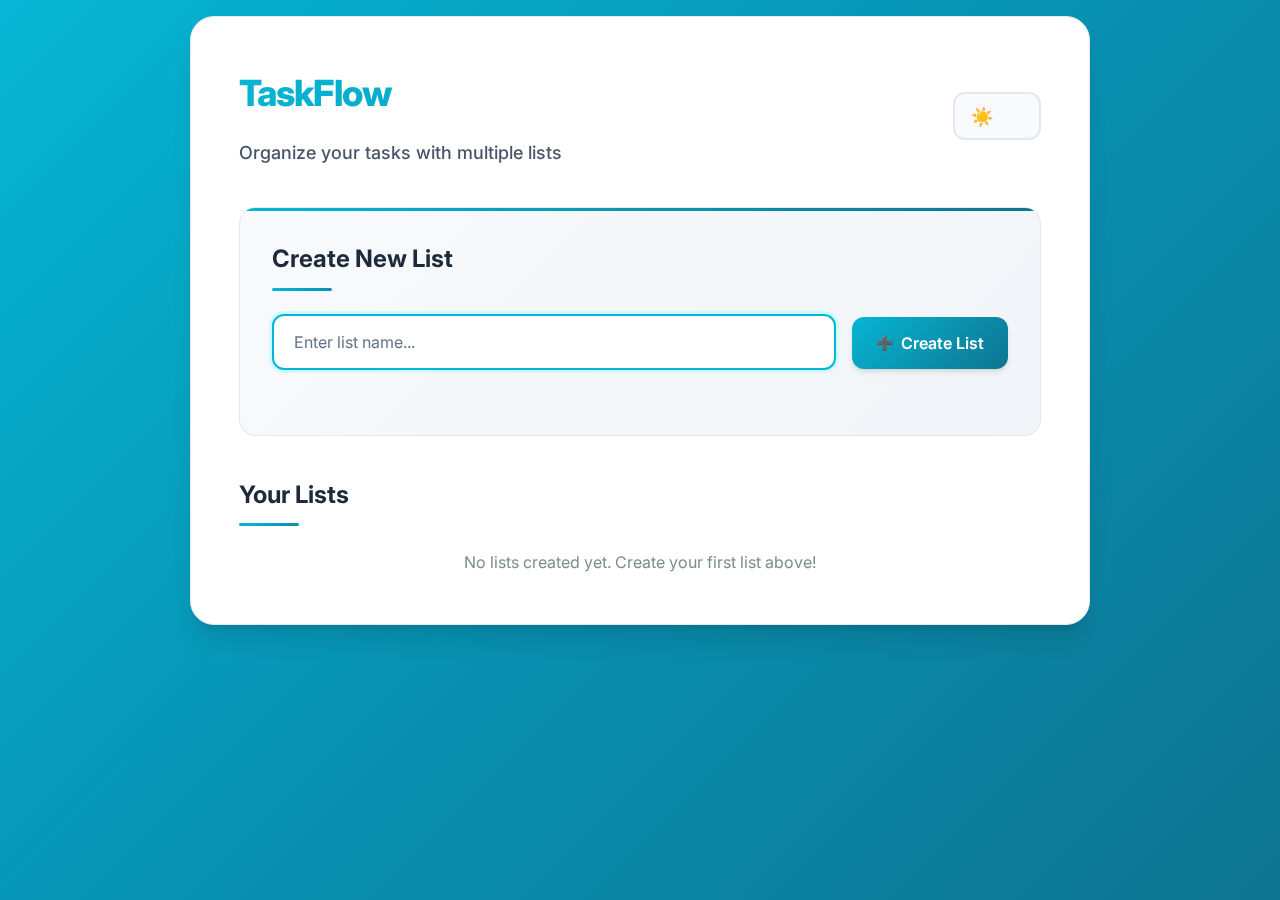
<file: todo-app/index.html>
<!DOCTYPE html>
<html lang="en">
<head>
    <meta charset="UTF-8">
    <meta name="viewport" content="width=device-width, initial-scale=1.0">
    <title>TaskFlow - Multi-List To-Do App</title>
    <meta name="description" content="Organize your tasks with multiple customizable to-do lists. Create, edit, and manage your productivity with ease.">
    <link rel="stylesheet" href="style.css">
    <link rel="preconnect" href="https://fonts.googleapis.com">
    <link rel="preconnect" href="https://fonts.gstatic.com" crossorigin>
    <link href="https://fonts.googleapis.com/css2?family=Inter:wght@400;500;600;700;800&display=swap" rel="stylesheet">
</head>
<body>
    <!-- Main Dashboard View -->
    <main id="dashboardView" class="view active" role="main">
        <div class="container">
            <header class="app-header">
                <div class="header-content">
                    <div class="header-left">
                        <h1>TaskFlow</h1>
                        <p class="app-subtitle">Organize your tasks with multiple lists</p>
                    </div>
                    <div class="header-right">
                        <button id="themeToggle" class="theme-toggle-btn" aria-label="Toggle dark mode">
                            <span class="theme-icon light-icon">☀️</span>
                            <span class="theme-icon dark-icon">🌙</span>
                        </button>
                    </div>
                </div>
            </header>
            
            <!-- Create New List Section -->
            <section class="create-list-section" aria-labelledby="create-list-heading">
                <h2 id="create-list-heading">Create New List</h2>
                <form class="input-section" role="form" aria-label="Create new to-do list">
                    <div class="input-group">
                        <input 
                            type="text" 
                            id="newListName" 
                            name="listName"
                            placeholder="Enter list name..." 
                            maxlength="50"
                            aria-label="List name"
                            required>
                        <button 
                            type="submit" 
                            id="createListBtn" 
                            class="btn-primary"
                            aria-label="Create new list">
                            <span class="btn-icon">➕</span>
                            Create List
                        </button>
                    </div>
                </form>
            </section>
            
            <!-- Lists Display Section -->
            <section class="lists-section" aria-labelledby="lists-heading">
                <h2 id="lists-heading">Your Lists</h2>
                <div id="listsContainer" class="lists-grid" role="grid" aria-label="To-do lists">
                    <!-- Lists will be dynamically added here -->
                </div>
            </section>
        </div>
    </main>

    <!-- Individual List View -->
    <main id="listView" class="view" role="main">
        <div class="container">
            <!-- Header with navigation and list name -->
            <header class="list-header">
                <nav class="list-navigation">
                    <button 
                        id="backToDashboard" 
                        class="back-btn"
                        aria-label="Back to dashboard">
                        <span class="btn-icon">←</span>
                        Back to Lists
                    </button>
                </nav>
                <div class="list-title-section">
                    <h1 id="currentListName" aria-label="Current list name">List Name</h1>
                    <button 
                        id="editListNameBtn" 
                        class="edit-list-name-btn"
                        aria-label="Edit list name">
                        <span class="btn-icon">✏️</span>
                        Edit Name
                    </button>
                </div>
            </header>
            
            <!-- Task Input Section -->
            <section class="task-input-section" aria-labelledby="add-task-heading">
                <h2 id="add-task-heading" class="visually-hidden">Add New Task</h2>
                <form class="input-section" role="form" aria-label="Add new task">
                    <div class="input-group">
                        <input 
                            type="text" 
                            id="taskInput" 
                            name="taskText"
                            placeholder="Add a new task..." 
                            maxlength="100"
                            aria-label="Task description"
                            required>
                        <button 
                            type="submit" 
                            id="addTaskBtn" 
                            class="btn-primary"
                            aria-label="Add task">
                            <span class="btn-icon">➕</span>
                            Add Task
                        </button>
                    </div>
                </form>
            </section>
            
            <!-- Tasks Container -->
            <section class="tasks-section" aria-labelledby="tasks-heading">
                <h2 id="tasks-heading" class="visually-hidden">Tasks</h2>
                <div class="tasks-container">
                    <ul id="taskList" role="list" aria-label="Task list">
                        <!-- Tasks will be dynamically added here -->
                    </ul>
                </div>
            </section>
            
            <!-- List Actions -->
            <footer class="list-actions">
                <button 
                    id="deleteListBtn" 
                    class="delete-list-btn"
                    aria-label="Delete this list and all its tasks">
                    <span class="btn-icon">🗑️</span>
                    Delete This List
                </button>
            </footer>
        </div>
    </main>

    <!-- Confirmation Modal -->
    <div 
        id="confirmModal" 
        class="modal" 
        role="dialog" 
        aria-modal="true" 
        aria-labelledby="modalTitle"
        aria-describedby="modalMessage">
        <div class="modal-content">
            <h3 id="modalTitle">Confirm Action</h3>
            <p id="modalMessage">Are you sure you want to perform this action?</p>
            <div class="modal-actions">
                <button 
                    id="confirmYes" 
                    class="btn-primary"
                    aria-label="Confirm action">
                    Yes
                </button>
                <button 
                    id="confirmNo" 
                    class="btn-secondary"
                    aria-label="Cancel action">
                    No
                </button>
            </div>
        </div>
    </div>

    <!-- Loading Indicator -->
    <div id="loadingIndicator" class="loading-overlay" aria-hidden="true">
        <div class="loading-spinner" role="status" aria-label="Loading">
            <span class="visually-hidden">Loading...</span>
        </div>
    </div>

    <script src="app.js"></script>
</body>
</html>
</file>
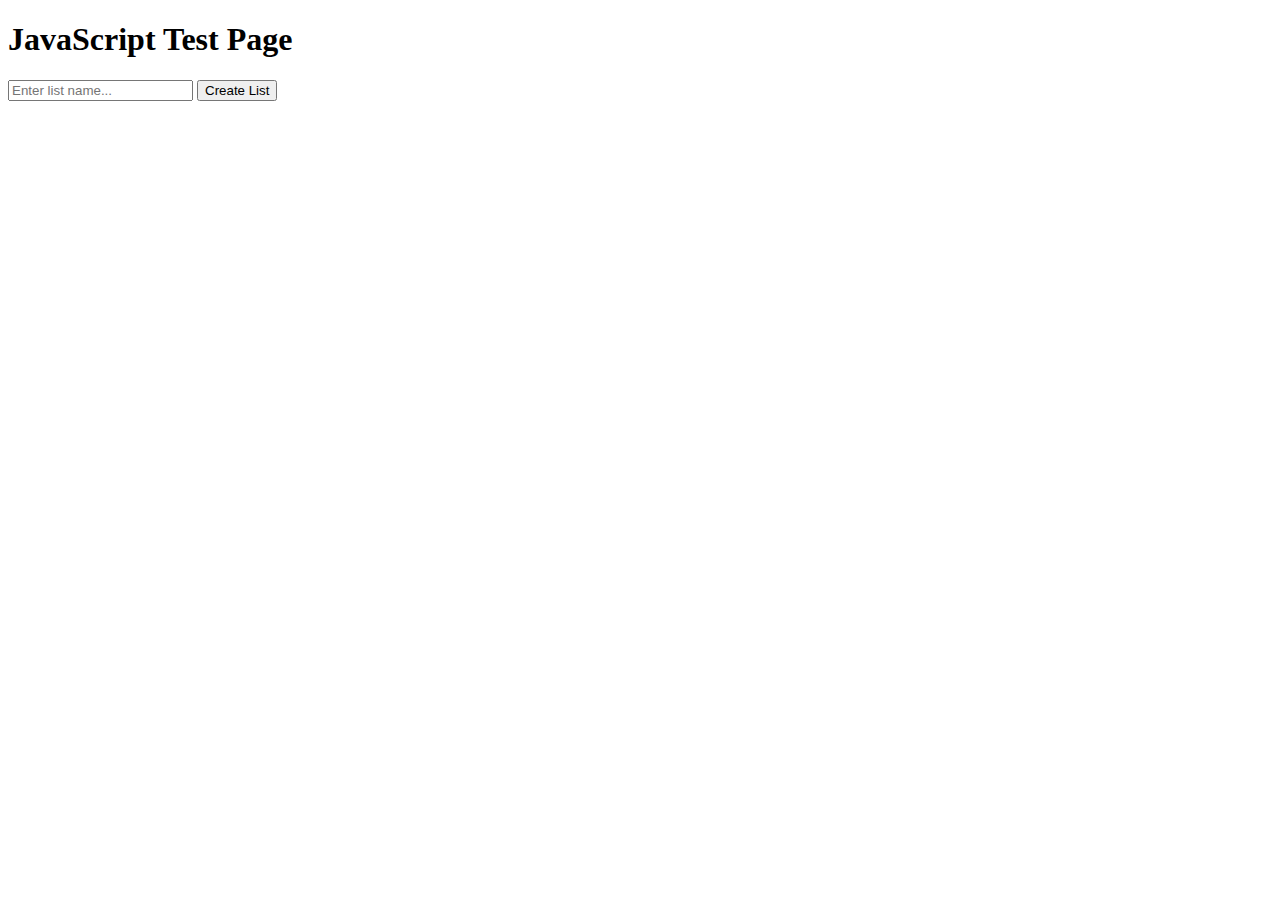
<file: todo-app/test.html>
<!DOCTYPE html>
<html lang="en">
<head>
    <meta charset="UTF-8">
    <meta name="viewport" content="width=device-width, initial-scale=1.0">
    <title>JavaScript Test</title>
</head>
<body>
    <h1>JavaScript Test Page</h1>
    
    <div>
        <input type="text" id="newListName" placeholder="Enter list name..." maxlength="50">
        <button id="createListBtn">Create List</button>
    </div>
    
    <div id="output"></div>
    
    <script>
        // Simple test to see if JavaScript is working
        console.log('JavaScript is loading!');
        
        document.addEventListener('DOMContentLoaded', function() {
            console.log('DOM is loaded!');
            
            const newListNameInput = document.getElementById('newListName');
            const createListBtn = document.getElementById('createListBtn');
            const output = document.getElementById('output');
            
            console.log('Elements found:', {
                newListNameInput: !!newListNameInput,
                createListBtn: !!createListBtn,
                output: !!output
            });
            
            if (createListBtn) {
                createListBtn.addEventListener('click', function() {
                    console.log('Button clicked!');
                    const listName = newListNameInput.value;
                    output.innerHTML = '<p>List name: ' + listName + '</p>';
                });
                console.log('Event listener added to button');
            } else {
                console.error('Button not found!');
            }
        });
    </script>
</body>
</html>
</file>
<file: todo-app/style.css>
/* ===== RESET AND BASE STYLES ===== */
* {
    margin: 0;
    padding: 0;
    box-sizing: border-box;
}

/* ===== CSS VARIABLES FOR CONSISTENT THEMING ===== */
:root {
    /* Color Palette - Turquoise Theme (Light Mode) */
    --primary-color: #06b6d4;
    --primary-hover: #0891b2;
    --primary-light: #cffafe;
    --primary-dark: #0e7490;
    --secondary-color: #64748b;
    --success-color: #14b8a6;
    --danger-color: #f43f5e;
    --warning-color: #f59e0b;
    
    /* Neutral Colors (Light Mode) */
    --white: #ffffff;
    --gray-50: #f8fafc;
    --gray-100: #f1f5f9;
    --gray-200: #e2e8f0;
    --gray-300: #cbd5e1;
    --gray-400: #94a3b8;
    --gray-500: #64748b;
    --gray-600: #475569;
    --gray-700: #334155;
    --gray-800: #1e293b;
    --gray-900: #0f172a;
    
    /* Background Colors (Light Mode) */
    --bg-primary: #ffffff;
    --bg-secondary: #f8fafc;
    --bg-tertiary: #f1f5f9;
    --bg-gradient: linear-gradient(135deg, #06b6d4 0%, #0891b2 50%, #0e7490 100%);
    
    /* Text Colors (Light Mode) */
    --text-primary: #1e293b;
    --text-secondary: #475569;
    --text-muted: #64748b;
    
    /* Border Colors (Light Mode) */
    --border-primary: #e2e8f0;
    --border-secondary: #cbd5e1;
    
    /* Shadow Colors (Light Mode) */
    --shadow-color: rgba(0, 0, 0, 0.1);
    --shadow-color-light: rgba(0, 0, 0, 0.05);
}

/* ===== DARK MODE THEME ===== */
[data-theme="dark"] {
    /* Color Palette - Turquoise Theme (Dark Mode) */
    --primary-color: #22d3ee;
    --primary-hover: #06b6d4;
    --primary-light: #164e63;
    --primary-dark: #0e7490;
    
    /* Neutral Colors (Dark Mode) */
    --white: #0f172a;
    --gray-50: #1e293b;
    --gray-100: #334155;
    --gray-200: #475569;
    --gray-300: #64748b;
    --gray-400: #94a3b8;
    --gray-500: #cbd5e1;
    --gray-600: #e2e8f0;
    --gray-700: #f1f5f9;
    --gray-800: #f8fafc;
    --gray-900: #ffffff;
    
    /* Background Colors (Dark Mode) */
    --bg-primary: #0f172a;
    --bg-secondary: #1e293b;
    --bg-tertiary: #334155;
    --bg-gradient: linear-gradient(135deg, #164e63 0%, #0e7490 50%, #0891b2 100%);
    
    /* Text Colors (Dark Mode) */
    --text-primary: #f8fafc;
    --text-secondary: #e2e8f0;
    --text-muted: #cbd5e1;
    
    /* Border Colors (Dark Mode) */
    --border-primary: #334155;
    --border-secondary: #475569;
    
    /* Shadow Colors (Dark Mode) */
    --shadow-color: rgba(0, 0, 0, 0.3);
    --shadow-color-light: rgba(0, 0, 0, 0.2);
}

/* ===== TYPOGRAPHY ===== */
:root {
    /* Typography */
    --font-family: 'Inter', -apple-system, BlinkMacSystemFont, 'Segoe UI', Roboto, sans-serif;
    --font-size-xs: 0.75rem;
    --font-size-sm: 0.875rem;
    --font-size-base: 1rem;
    --font-size-lg: 1.125rem;
    --font-size-xl: 1.25rem;
    --font-size-2xl: 1.5rem;
    --font-size-3xl: 1.875rem;
    --font-size-4xl: 2.25rem;
    
    /* Spacing */
    --spacing-1: 0.25rem;
    --spacing-2: 0.5rem;
    --spacing-3: 0.75rem;
    --spacing-4: 1rem;
    --spacing-5: 1.25rem;
    --spacing-6: 1.5rem;
    --spacing-8: 2rem;
    --spacing-10: 2.5rem;
    --spacing-12: 3rem;
    --spacing-16: 4rem;
    
    /* Border Radius */
    --radius-sm: 0.375rem;
    --radius-md: 0.5rem;
    --radius-lg: 0.75rem;
    --radius-xl: 1rem;
    --radius-2xl: 1.5rem;
    
    /* Shadows */
    --shadow-sm: 0 1px 2px 0 rgb(0 0 0 / 0.05);
    --shadow-md: 0 4px 6px -1px rgb(0 0 0 / 0.1), 0 2px 4px -2px rgb(0 0 0 / 0.1);
    --shadow-lg: 0 10px 15px -3px rgb(0 0 0 / 0.1), 0 4px 6px -4px rgb(0 0 0 / 0.1);
    --shadow-xl: 0 20px 25px -5px rgb(0 0 0 / 0.1), 0 8px 10px -6px rgb(0 0 0 / 0.1);
    
    /* Transitions */
    --transition-fast: 150ms ease-in-out;
    --transition-normal: 250ms ease-in-out;
    --transition-slow: 350ms ease-in-out;
}

/* ===== BODY STYLING ===== */
body {
    background: var(--bg-gradient);
    font-family: var(--font-family);
    font-size: var(--font-size-base);
    line-height: 1.6;
    color: var(--text-primary);
    min-height: 100vh;
    padding: var(--spacing-4) 0;
    -webkit-font-smoothing: antialiased;
    -moz-osx-font-smoothing: grayscale;
    transition: background var(--transition-normal), color var(--transition-normal);
}

/* ===== VIEW MANAGEMENT ===== */
.view {
    display: none;
    animation: slideInUp 0.4s cubic-bezier(0.4, 0, 0.2, 1);
}

.view.active {
    display: block;
}

@keyframes slideInUp {
    from { 
        opacity: 0; 
        transform: translateY(30px); 
    }
    to { 
        opacity: 1; 
        transform: translateY(0); 
    }
}

@keyframes fadeIn {
    from { opacity: 0; }
    to { opacity: 1; }
}

@keyframes scaleIn {
    from { 
        opacity: 0; 
        transform: scale(0.95); 
    }
    to { 
        opacity: 1; 
        transform: scale(1); 
    }
}

/* ===== MAIN CONTAINER STYLING ===== */
.container {
    max-width: 900px;
    width: 92%;
    margin: 0 auto;
    background: var(--bg-primary);
    border-radius: var(--radius-2xl);
    box-shadow: var(--shadow-xl);
    padding: var(--spacing-12);
    backdrop-filter: blur(20px);
    border: 1px solid var(--border-primary);
    transition: background var(--transition-normal), border-color var(--transition-normal);
}

/* ===== HEADING STYLING ===== */
h1 {
    font-size: var(--font-size-4xl);
    font-weight: 800;
    text-align: left;
    color: var(--text-primary);
    margin-bottom: var(--spacing-4);
    letter-spacing: -0.025em;
    background: linear-gradient(135deg, var(--primary-color), var(--primary-hover));
    -webkit-background-clip: text;
    -webkit-text-fill-color: transparent;
    background-clip: text;
    transition: color var(--transition-normal);
}

/* ===== APP HEADER STYLING ===== */
.app-header {
    margin-bottom: var(--spacing-10);
}

.header-content {
    display: flex;
    align-items: center;
    justify-content: space-between;
    gap: var(--spacing-6);
}

.header-left {
    text-align: left;
    flex: 1;
}

.header-right {
    flex-shrink: 0;
}

.app-subtitle {
    color: var(--text-secondary);
    font-size: var(--font-size-lg);
    font-weight: 500;
    margin: 0;
    transition: color var(--transition-normal);
}

/* ===== THEME TOGGLE STYLING ===== */
.theme-toggle-btn {
    background: var(--bg-secondary);
    border: 2px solid var(--border-primary);
    border-radius: var(--radius-lg);
    padding: var(--spacing-3) var(--spacing-4);
    cursor: pointer;
    transition: all var(--transition-normal);
    display: flex;
    align-items: center;
    justify-content: center;
    min-width: 48px;
    height: 48px;
}

.theme-toggle-btn:hover {
    background: var(--bg-tertiary);
    border-color: var(--primary-color);
    transform: translateY(-2px);
    box-shadow: var(--shadow-md);
}

.theme-toggle-btn:active {
    transform: translateY(0);
    box-shadow: var(--shadow-sm);
}

.theme-icon {
    font-size: var(--font-size-lg);
    transition: opacity var(--transition-normal), transform var(--transition-normal);
}

.theme-icon.light-icon {
    opacity: 1;
    transform: scale(1);
}

.theme-icon.dark-icon {
    opacity: 0;
    transform: scale(0.8);
}

[data-theme="dark"] .theme-icon.light-icon {
    opacity: 0;
    transform: scale(0.8);
}

[data-theme="dark"] .theme-icon.dark-icon {
    opacity: 1;
    transform: scale(1);
}

/* ===== VISUALLY HIDDEN UTILITY ===== */
.visually-hidden {
    position: absolute !important;
    width: 1px !important;
    height: 1px !important;
    padding: 0 !important;
    margin: -1px !important;
    overflow: hidden !important;
    clip: rect(0, 0, 0, 0) !important;
    white-space: nowrap !important;
    border: 0 !important;
}

h2 {
    font-size: var(--font-size-2xl);
    font-weight: 700;
    color: var(--text-primary);
    margin-bottom: var(--spacing-6);
    position: relative;
    padding-bottom: var(--spacing-3);
    transition: color var(--transition-normal);
}

h2::after {
    content: '';
    position: absolute;
    bottom: 0;
    left: 0;
    width: 60px;
    height: 3px;
    background: linear-gradient(90deg, var(--primary-color), var(--primary-hover));
    border-radius: var(--radius-sm);
}

/* ===== DASHBOARD VIEW STYLING ===== */
.create-list-section {
    background: linear-gradient(135deg, var(--bg-secondary) 0%, var(--bg-tertiary) 100%);
    border-radius: var(--radius-xl);
    padding: var(--spacing-8);
    margin-bottom: var(--spacing-10);
    border: 1px solid var(--border-primary);
    position: relative;
    overflow: hidden;
    transition: background var(--transition-normal), border-color var(--transition-normal);
}

.create-list-section::before {
    content: '';
    position: absolute;
    top: 0;
    left: 0;
    right: 0;
    height: 3px;
    background: linear-gradient(90deg, var(--primary-color), #0e7490);
}

.lists-section {
    margin-top: var(--spacing-10);
}

.lists-grid {
    display: grid;
    grid-template-columns: repeat(auto-fill, minmax(320px, 1fr));
    gap: var(--spacing-6);
    margin-top: var(--spacing-6);
}

/* ===== LIST CARD STYLING ===== */
.list-card {
    background: var(--bg-primary);
    border: 2px solid var(--border-primary);
    border-radius: var(--radius-xl);
    padding: var(--spacing-6);
    cursor: pointer;
    transition: all var(--transition-normal);
    box-shadow: var(--shadow-md);
    position: relative;
    overflow: hidden;
}

.list-card::before {
    content: '';
    position: absolute;
    top: 0;
    left: 0;
    right: 0;
    height: 4px;
    background: linear-gradient(90deg, var(--primary-color), #0e7490);
    transform: scaleX(0);
    transition: transform var(--transition-normal);
}

.list-card:hover {
    transform: translateY(-4px);
    box-shadow: var(--shadow-xl);
    border-color: var(--primary-color);
}

.list-card:hover::before {
    transform: scaleX(1);
}

.list-card h3 {
    font-size: var(--font-size-xl);
    font-weight: 700;
    color: var(--text-primary);
    margin-bottom: var(--spacing-3);
    line-height: 1.3;
    transition: color var(--transition-normal);
}

.list-card .task-count {
    color: var(--text-secondary);
    font-size: var(--font-size-sm);
    margin-bottom: var(--spacing-5);
    display: flex;
    align-items: center;
    gap: var(--spacing-2);
    transition: color var(--transition-normal);
}

.list-card .task-count::before {
    content: '🌊';
    font-size: var(--font-size-base);
}

.list-card .list-actions {
    display: flex;
    gap: var(--spacing-3);
    margin-top: var(--spacing-5);
}

.list-card .edit-list-btn {
    background: linear-gradient(135deg, var(--primary-color), #0e7490);
    color: var(--white);
    border: none;
    padding: var(--spacing-2) var(--spacing-4);
    border-radius: var(--radius-lg);
    font-size: var(--font-size-sm);
    font-weight: 600;
    cursor: pointer;
    transition: all var(--transition-fast);
    flex: 1;
}

.list-card .edit-list-btn:hover {
    transform: translateY(-1px);
    box-shadow: var(--shadow-lg);
}

.list-card .delete-list-btn {
    background: linear-gradient(135deg, var(--danger-color), #e11d48);
    color: var(--white);
    border: none;
    padding: var(--spacing-2) var(--spacing-4);
    border-radius: var(--radius-lg);
    font-size: var(--font-size-sm);
    font-weight: 600;
    cursor: pointer;
    transition: all var(--transition-fast);
    flex: 1;
}

.list-card .delete-list-btn:hover {
    transform: translateY(-1px);
    box-shadow: var(--shadow-lg);
}

/* ===== INPUT SECTION STYLING ===== */
.input-section {
    margin-bottom: var(--spacing-8);
}

.input-group {
    display: flex;
    gap: var(--spacing-4);
    align-items: center;
}

.btn-icon {
    font-size: var(--font-size-sm);
    line-height: 1;
}

/* ===== INPUT BOX STYLING ===== */
input[type="text"] {
    flex: 1;
    padding: var(--spacing-4) var(--spacing-5);
    border: 2px solid var(--border-primary);
    border-radius: var(--radius-lg);
    font-size: var(--font-size-base);
    font-family: inherit;
    transition: all var(--transition-normal);
    background: var(--bg-primary);
    color: var(--text-primary);
}

input[type="text"]:focus {
    outline: none;
    border-color: var(--primary-color);
    box-shadow: 0 0 0 3px var(--primary-light);
    transform: translateY(-1px);
}

input[type="text"]::placeholder {
    color: var(--text-muted);
    font-weight: 400;
}

/* ===== BUTTON STYLING ===== */
button {
    padding: var(--spacing-4) var(--spacing-6);
    border: none;
    border-radius: var(--radius-lg);
    font-size: var(--font-size-base);
    font-weight: 600;
    cursor: pointer;
    transition: all var(--transition-fast);
    white-space: nowrap;
    font-family: inherit;
    display: inline-flex;
    align-items: center;
    justify-content: center;
    gap: var(--spacing-2);
}

.btn-primary {
    background: linear-gradient(135deg, var(--primary-color), #0e7490);
    color: var(--white);
    box-shadow: var(--shadow-md);
}

.btn-primary:hover {
    transform: translateY(-2px);
    box-shadow: var(--shadow-lg);
}

.btn-secondary {
    background: linear-gradient(135deg, var(--gray-500), var(--gray-600));
    color: var(--white);
    box-shadow: var(--shadow-md);
}

.btn-secondary:hover {
    transform: translateY(-2px);
    box-shadow: var(--shadow-lg);
}

/* ===== LIST VIEW STYLING ===== */
.list-header {
    display: flex;
    align-items: center;
    justify-content: space-between;
    gap: var(--spacing-6);
    margin-bottom: var(--spacing-8);
    padding-bottom: var(--spacing-6);
    border-bottom: 2px solid var(--gray-200);
}

.list-navigation {
    flex-shrink: 0;
}

.list-title-section {
    display: flex;
    align-items: center;
    gap: var(--spacing-4);
    flex: 1;
    justify-content: center;
}

.back-btn {
    background: linear-gradient(135deg, var(--gray-500), var(--gray-600));
    color: var(--white);
    padding: var(--spacing-3) var(--spacing-5);
    border-radius: var(--radius-lg);
    font-size: var(--font-size-sm);
    font-weight: 600;
    display: flex;
    align-items: center;
    gap: var(--spacing-2);
    transition: all var(--transition-fast);
}

.back-btn:hover {
    transform: translateX(-2px);
    box-shadow: var(--shadow-md);
}

#currentListName {
    margin: 0;
    text-align: left;
    flex: 1;
    font-size: var(--font-size-3xl);
    font-weight: 800;
    color: var(--gray-900);
    background: linear-gradient(135deg, var(--primary-color), var(--primary-hover));
    -webkit-background-clip: text;
    -webkit-text-fill-color: transparent;
    background-clip: text;
}

.edit-list-name-btn {
    background: linear-gradient(135deg, var(--primary-color), #0e7490);
    color: var(--white);
    padding: var(--spacing-3) var(--spacing-5);
    border-radius: var(--radius-lg);
    font-size: var(--font-size-sm);
    font-weight: 600;
    display: flex;
    align-items: center;
    gap: var(--spacing-2);
    transition: all var(--transition-fast);
}

.edit-list-name-btn:hover {
    transform: translateY(-2px);
    box-shadow: var(--shadow-lg);
}

/* ===== TASKS CONTAINER STYLING ===== */
.tasks-container {
    margin-top: var(--spacing-6);
    margin-bottom: var(--spacing-8);
}

/* ===== TASK LIST STYLING ===== */
#taskList {
    list-style: none;
    padding: 0;
    margin: 0;
}

/* ===== TASK ITEM STYLING ===== */
#taskList li {
    background: var(--bg-primary);
    border: 2px solid var(--border-primary);
    border-radius: var(--radius-lg);
    padding: var(--spacing-5);
    margin-bottom: var(--spacing-4);
    display: flex;
    align-items: center;
    justify-content: space-between;
    transition: all var(--transition-normal);
    box-shadow: var(--shadow-sm);
    position: relative;
    overflow: hidden;
    cursor: grab;
    animation: slideIn var(--transition-normal);
}



@keyframes slideIn {
    from {
        opacity: 0;
        transform: translateY(10px);
    }
    to {
        opacity: 1;
        transform: translateY(0);
    }
}

#taskList li:active {
    cursor: grabbing;
}

#taskList li::before {
    content: '';
    position: absolute;
    left: 0;
    top: 0;
    bottom: 0;
    width: 4px;
    background: var(--gray-300);
    transition: background var(--transition-normal);
}

#taskList li:hover {
    transform: translateX(4px);
    box-shadow: var(--shadow-md);
    border-color: var(--primary-color);
}

#taskList li:hover::before {
    background: var(--primary-color);
}

#taskList li:hover .drag-handle {
    color: var(--primary-color);
    background: var(--bg-tertiary);
}

#taskList li.completed {
    background: linear-gradient(135deg, #f0fdfa, #ccfbf1);
    border-color: var(--success-color);
    opacity: 0.9;
}

#taskList li.completed::before {
    background: var(--success-color);
}

#taskList li.completed .task-text {
    text-decoration: line-through;
    color: var(--success-color);
    font-weight: 500;
}

#taskList li:last-child {
    margin-bottom: 0;
}

.task-content {
    display: flex;
    align-items: center;
    gap: var(--spacing-4);
    flex: 1;
}

.drag-handle {
    color: var(--text-muted);
    cursor: grab;
    user-select: none;
    transition: all var(--transition-normal);
    padding: var(--spacing-2);
    border-radius: var(--radius-sm);
    display: flex;
    align-items: center;
    justify-content: center;
    min-width: 28px;
    height: 28px;
    opacity: 0.6;
}

.drag-handle:hover {
    color: var(--primary-color);
    background: var(--bg-tertiary);
    border-radius: var(--radius-sm);
    opacity: 1;
    transform: scale(1.1);
}

.drag-handle:active {
    cursor: grabbing;
    transform: scale(0.95);
}

.task-checkbox {
    width: 20px;
    height: 20px;
    cursor: pointer;
    accent-color: var(--success-color);
    transform: scale(1.2);
}

.task-text {
    font-size: var(--font-size-base);
    color: var(--text-primary);
    flex: 1;
    font-weight: 500;
    line-height: 1.5;
    transition: color var(--transition-normal);
}

.delete-btn {
    background: linear-gradient(135deg, var(--danger-color), #e11d48);
    color: var(--white);
    border: none;
    border-radius: 50%;
    width: 36px;
    height: 36px;
    display: flex;
    align-items: center;
    justify-content: center;
    cursor: pointer;
    transition: all var(--transition-fast);
    font-size: var(--font-size-lg);
    font-weight: bold;
}

.delete-btn:hover {
    transform: scale(1.1);
    box-shadow: var(--shadow-md);
}

/* ===== LIST ACTIONS STYLING ===== */
.list-actions {
    text-align: center;
    padding-top: var(--spacing-6);
    border-top: 2px solid var(--gray-200);
}

.delete-list-btn {
    background: linear-gradient(135deg, var(--danger-color), #e11d48);
    color: var(--white);
    padding: var(--spacing-4) var(--spacing-6);
    border-radius: var(--radius-lg);
    font-size: var(--font-size-base);
    font-weight: 600;
    cursor: pointer;
    transition: all var(--transition-fast);
}

.delete-list-btn:hover {
    transform: translateY(-2px);
    box-shadow: var(--shadow-lg);
}

/* ===== MODAL STYLING ===== */
.modal {
    display: none;
    position: fixed;
    z-index: 1000;
    left: 0;
    top: 0;
    width: 100%;
    height: 100%;
    background-color: rgba(0, 0, 0, 0.6);
    backdrop-filter: blur(8px);
}

.modal.active {
    display: flex;
    align-items: center;
    justify-content: center;
    animation: fadeIn var(--transition-normal);
}

.modal-content {
    background: var(--bg-primary);
    border-radius: var(--radius-2xl);
    padding: var(--spacing-8);
    max-width: 450px;
    width: 90%;
    text-align: center;
    box-shadow: var(--shadow-xl);
    animation: scaleIn var(--transition-normal);
    border: 1px solid var(--border-primary);
    transition: background var(--transition-normal), border-color var(--transition-normal);
}

.modal-content h3 {
    color: var(--text-primary);
    margin-bottom: var(--spacing-4);
    font-size: var(--font-size-xl);
    font-weight: 700;
    transition: color var(--transition-normal);
}

.modal-content p {
    color: var(--text-secondary);
    margin-bottom: var(--spacing-6);
    line-height: 1.6;
    font-size: var(--font-size-base);
    transition: color var(--transition-normal);
}

.modal-actions {
    display: flex;
    gap: var(--spacing-4);
    justify-content: center;
}

.modal-actions button {
    min-width: 100px;
    padding: var(--spacing-3) var(--spacing-6);
}

/* ===== EMPTY STATE STYLING ===== */
.empty-state {
    text-align: center;
    padding: var(--spacing-12);
    color: var(--gray-500);
}

.empty-state::before {
    content: '📝';
    font-size: 3rem;
    display: block;
    margin-bottom: var(--spacing-4);
}

/* ===== RESPONSIVE DESIGN ===== */
@media (max-width: 768px) {
    .container {
        width: 95%;
        padding: var(--spacing-6);
        margin: var(--spacing-2) auto;
    }
    
    .header-content {
        flex-direction: column;
        gap: var(--spacing-4);
        text-align: center;
    }
    
    .header-left {
        text-align: center;
    }
    
    h1 {
        font-size: var(--font-size-3xl);
        margin-bottom: var(--spacing-6);
    }
    
    .input-section {
        flex-direction: column;
        gap: var(--spacing-3);
    }
    
    input[type="text"],
    button {
        width: 100%;
    }
    
    .lists-grid {
        grid-template-columns: 1fr;
        gap: var(--spacing-4);
    }
    
    .list-header {
        flex-direction: column;
        align-items: flex-start;
        gap: var(--spacing-4);
    }
    
    .list-title-section {
        flex-direction: column;
        gap: var(--spacing-3);
        width: 100%;
    }
    
    #currentListName {
        text-align: center;
        width: 100%;
        font-size: var(--font-size-2xl);
    }
    
    .input-group {
        flex-direction: column;
        gap: var(--spacing-3);
    }
    
    #taskList li {
        padding: var(--spacing-4);
        margin-bottom: var(--spacing-3);
    }
    
    .modal-content {
        padding: var(--spacing-6);
        margin: var(--spacing-4);
    }
    
    .create-list-section {
        padding: var(--spacing-6);
    }
}

@media (max-width: 480px) {
    body {
        padding: var(--spacing-2) 0;
        font-size: var(--font-size-sm);
    }
    
    .container {
        padding: var(--spacing-4);
        border-radius: var(--radius-xl);
    }
    
    h1 {
        font-size: var(--font-size-2xl);
    }
    
    .create-list-section {
        padding: var(--spacing-4);
    }
    
    .list-card {
        padding: var(--spacing-4);
    }
    
    .list-actions {
        flex-direction: column;
        gap: var(--spacing-2);
    }
}

/* ===== ACCESSIBILITY IMPROVEMENTS ===== */
@media (prefers-reduced-motion: reduce) {
    * {
        animation-duration: 0.01ms !important;
        animation-iteration-count: 1 !important;
        transition-duration: 0.01ms !important;
    }
}

/* ===== FOCUS STYLES FOR ACCESSIBILITY ===== */
button:focus,
input:focus,
.task-item:focus {
    outline: 2px solid var(--primary-color);
    outline-offset: 2px;
}

.task-item:focus {
    border-color: var(--primary-color);
    box-shadow: 0 0 0 3px var(--primary-light);
}

/* ===== LOADING STATES ===== */
.loading {
    opacity: 0.6;
    pointer-events: none;
}

.loading::after {
    content: '';
    position: absolute;
    top: 50%;
    left: 50%;
    width: 20px;
    height: 20px;
    margin: -10px 0 0 -10px;
    border: 2px solid var(--gray-300);
    border-top: 2px solid var(--primary-color);
    border-radius: 50%;
    animation: spin 1s linear infinite;
}

.loading-overlay {
    position: fixed;
    top: 0;
    left: 0;
    width: 100%;
    height: 100%;
    background: rgba(0, 0, 0, 0.5);
    display: none;
    align-items: center;
    justify-content: center;
    z-index: 2000;
}

.loading-overlay.active {
    display: flex;
}

.loading-spinner {
    width: 40px;
    height: 40px;
    border: 4px solid var(--gray-300);
    border-top: 4px solid var(--primary-color);
    border-radius: 50%;
    animation: spin 1s linear infinite;
}

/* ===== DRAG AND DROP STYLING ===== */
.task-item.dragging {
    opacity: 0.3;
    transform: scale(0.98);
    box-shadow: var(--shadow-xl);
    z-index: 1000;
    transition: none;
    background: var(--bg-secondary);
    border-color: var(--primary-color);
}

.task-item.drag-over {
    border-color: var(--primary-color);
    background: var(--primary-light);
    transform: scale(1.005);
    transition: all var(--transition-fast);
    box-shadow: 0 0 0 3px var(--primary-light);
}

.task-item.drag-over .drag-handle {
    color: var(--primary-color);
}

.drop-indicator {
    height: 3px;
    background: var(--primary-color);
    border-radius: var(--radius-sm);
    margin: var(--spacing-2) 0;
    opacity: 0;
    transition: opacity var(--transition-normal);
}

.drop-indicator.active {
    opacity: 1;
}

/* ===== TURQUOISE THEME ENHANCEMENTS ===== */
.task-checkbox:checked {
    accent-color: var(--primary-color);
}

input[type="text"]:focus {
    outline: none;
    border-color: var(--primary-color);
    box-shadow: 0 0 0 3px var(--primary-light);
    transform: translateY(-1px);
}

/* Enhanced turquoise accents */
.list-card:hover {
    transform: translateY(-4px);
    box-shadow: var(--shadow-xl);
    border-color: var(--primary-color);
    box-shadow: 0 20px 25px -5px rgba(6, 182, 212, 0.1), 0 8px 10px -6px rgba(6, 182, 212, 0.1);
}

@keyframes spin {
    0% { transform: rotate(0deg); }
    100% { transform: rotate(360deg); }
}
</file>
